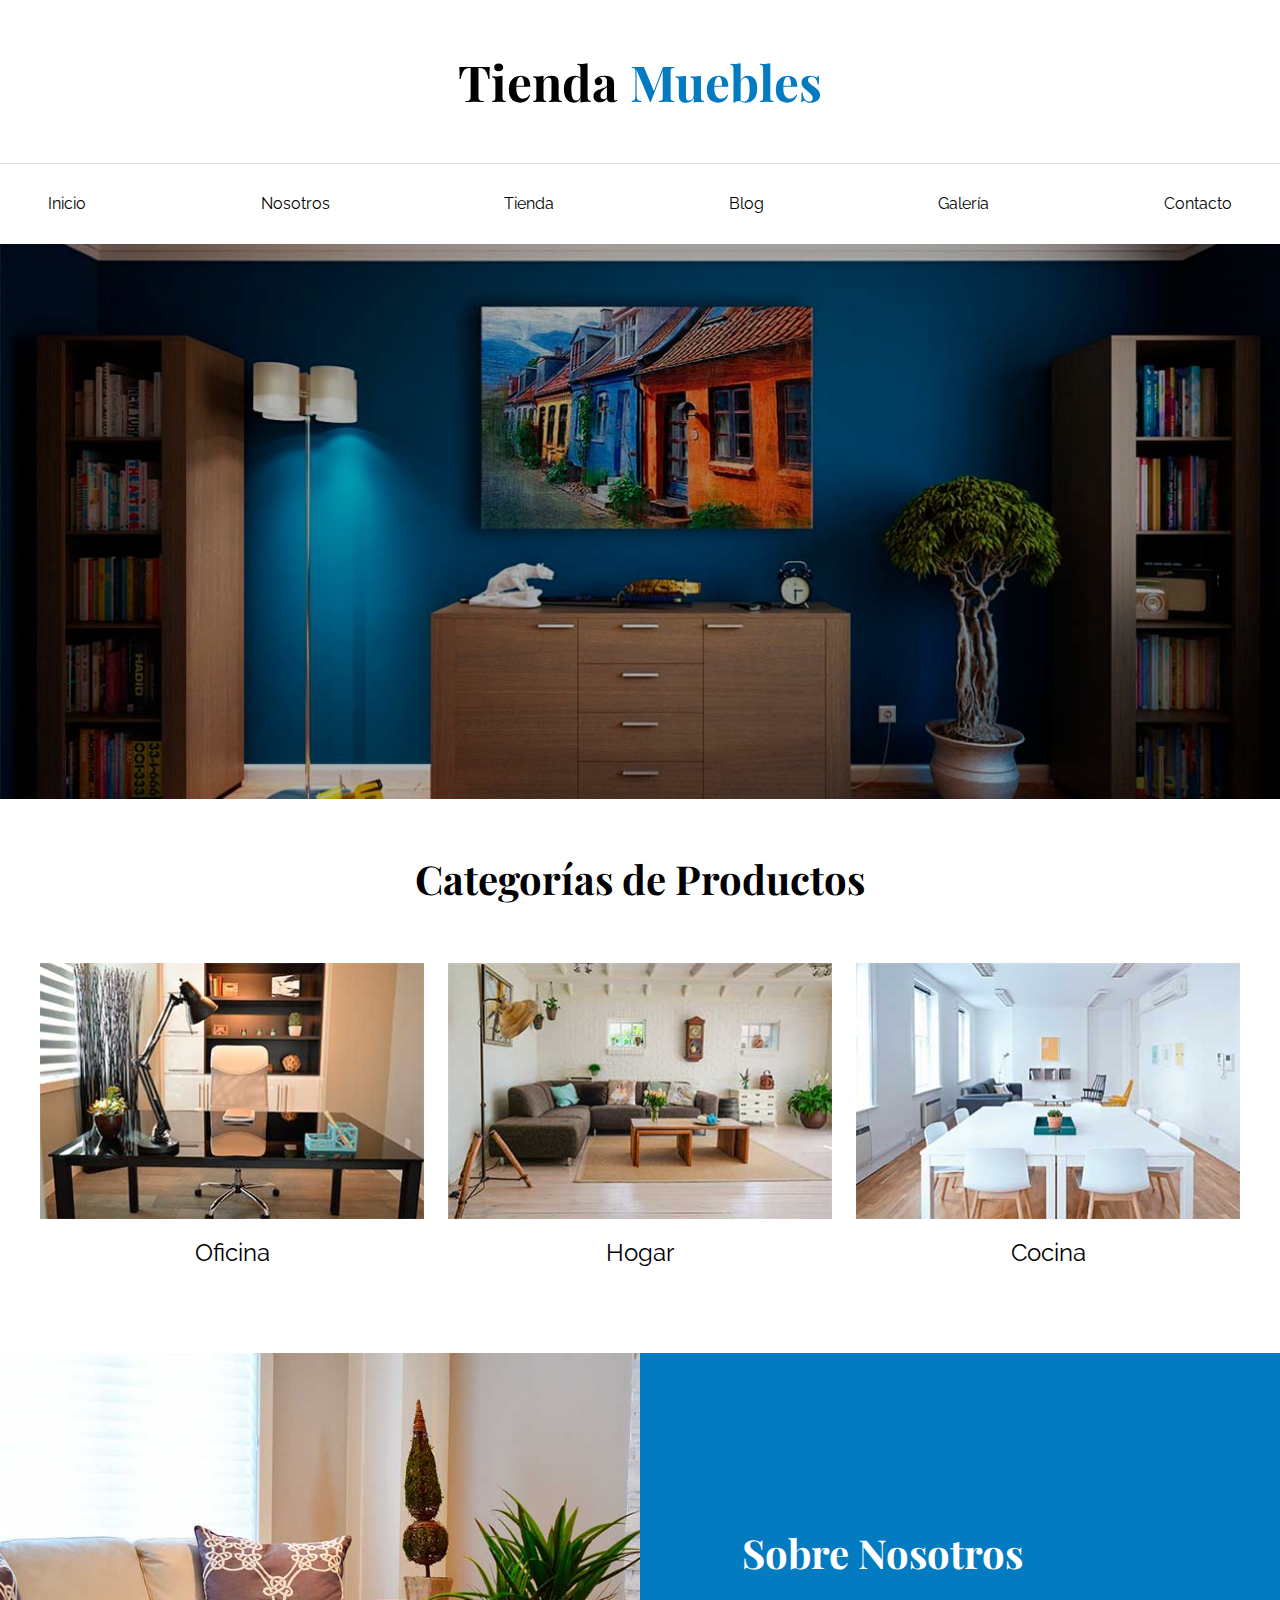
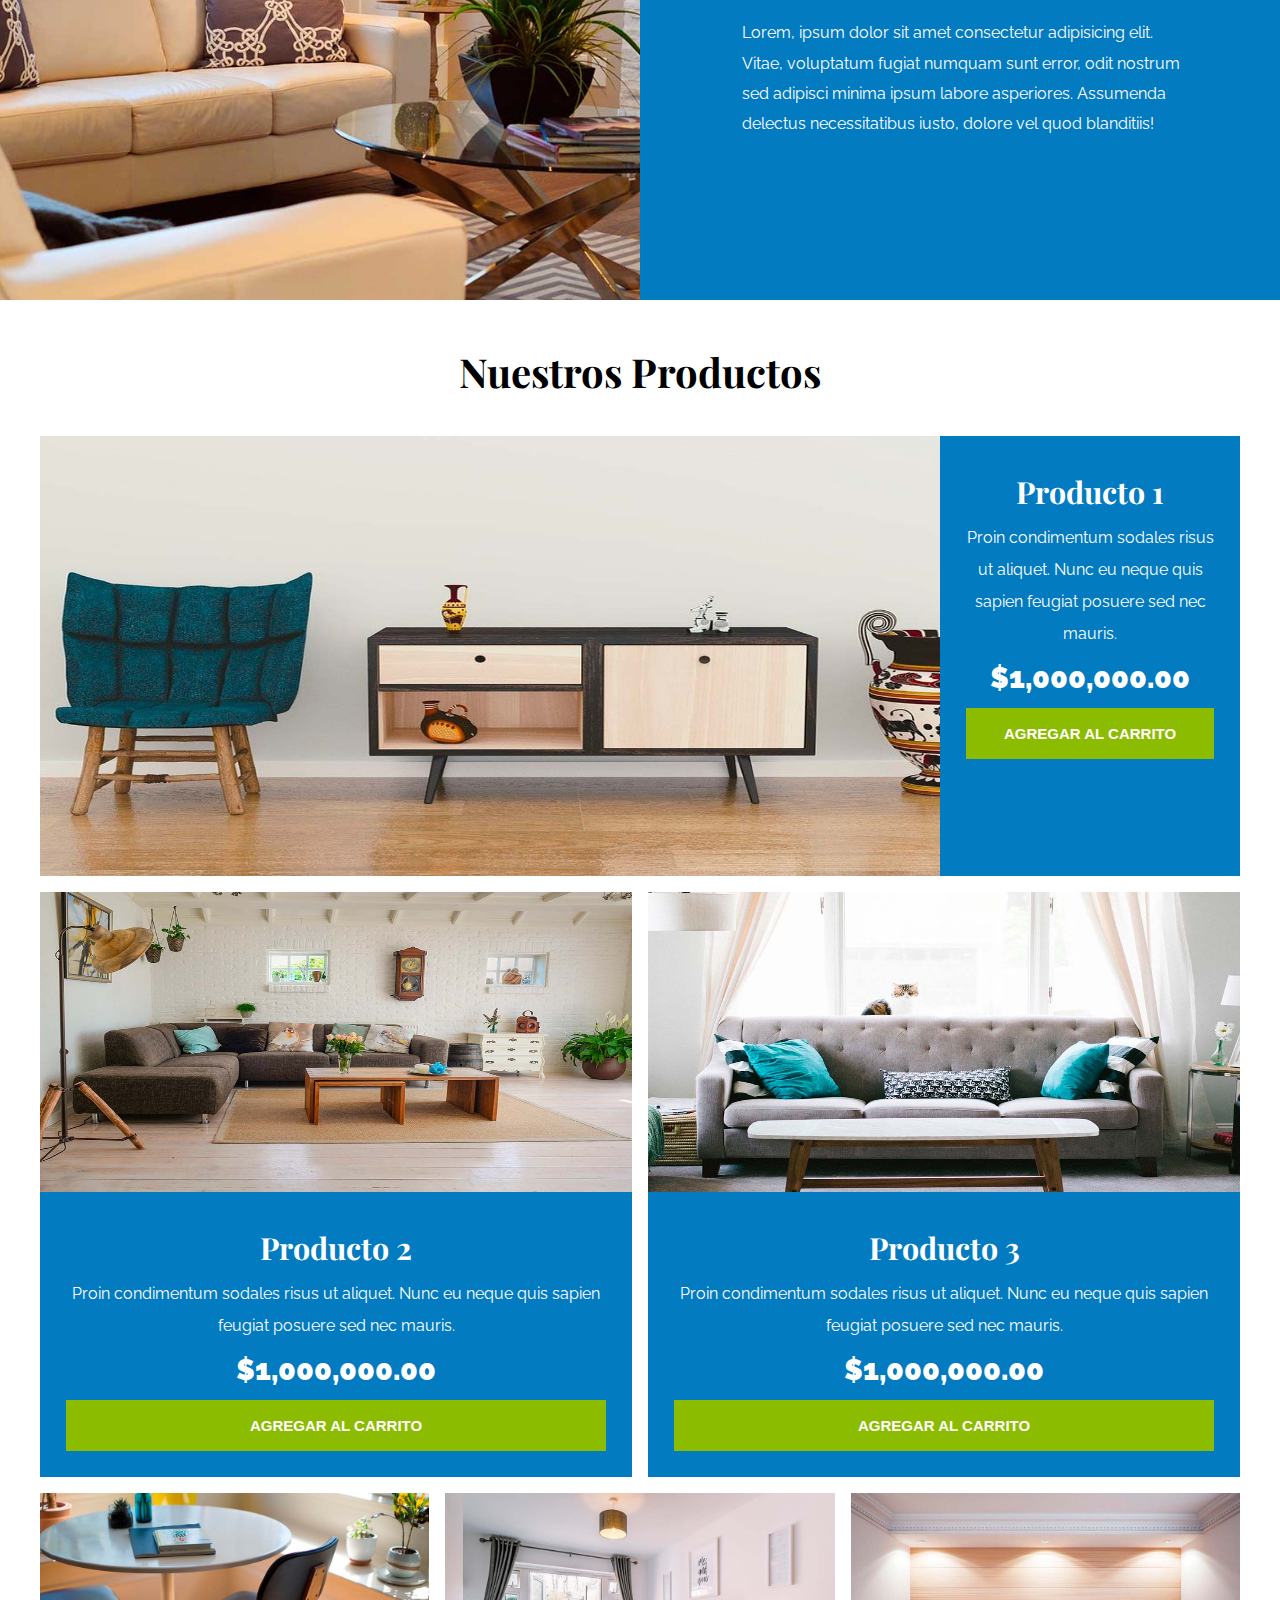
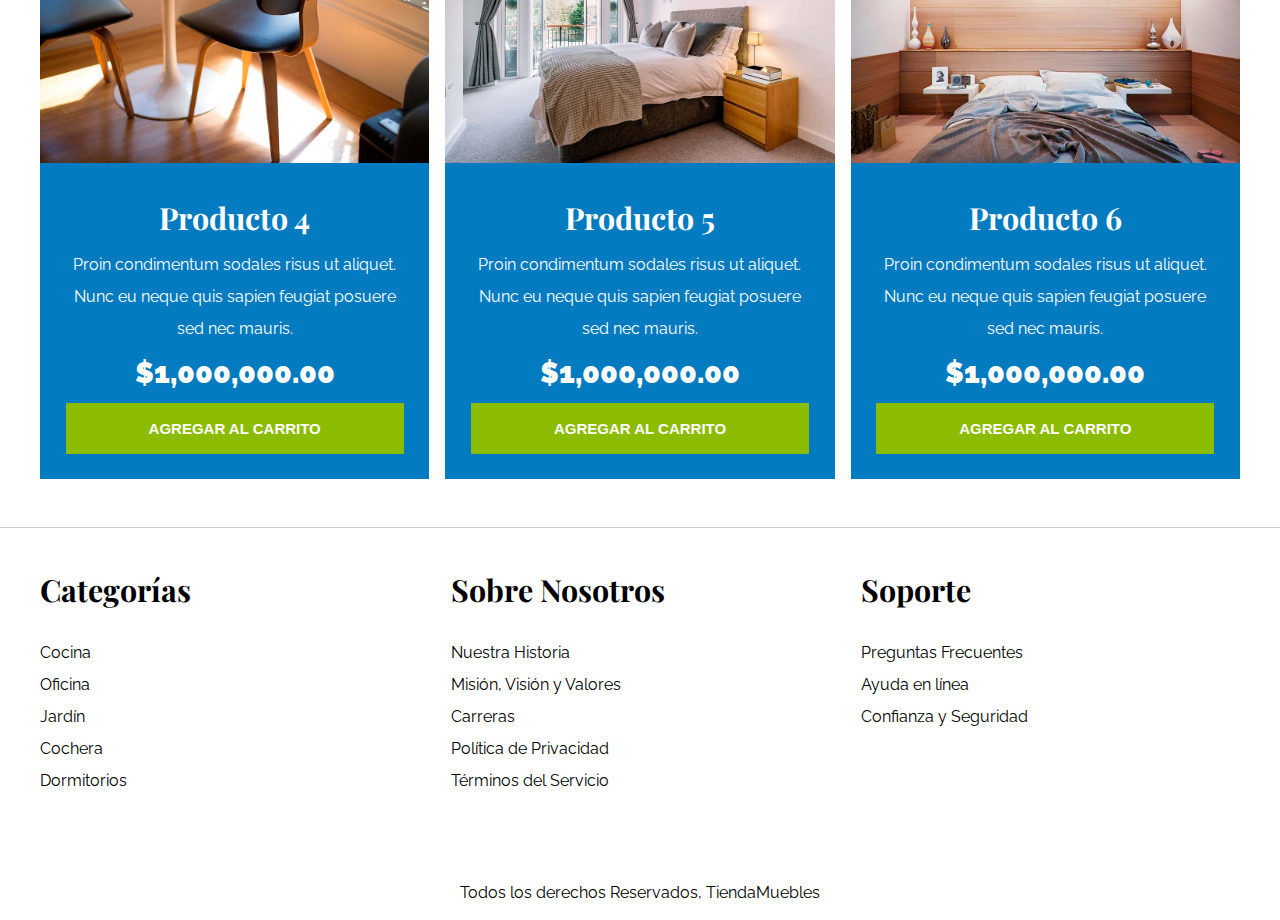
<file: index.html>
<!DOCTYPE html>
<html lang="en">
<head>
    <meta charset="UTF-8">
    <meta name="viewport" content="width=device-width, initial-scale=1.0">
    <link rel="stylesheet" href="style.css">
    <title>Tienda Muebles</title>
</head>
<body>
    <header>
        <h1 class="Titulo-principal">Tienda <span> Muebles </span></h1>
    </header>
    
    <div class="nav-contenedor">
        <nav class="nav-principal contenedor">
            <a href="index.html">Inicio</a>
            <a href="2nosotros.html">Nosotros</a>
            <a href='3tienda.html'>Tienda</a>
            <a href='4blog.html'>Blog</a>
            <a href='5galeria.html'>Galería</a>
            <a href='6contacto.html'>Contacto</a>
        </nav>
    </div>
    <div class="hero">
            <img src="img/principal.jpg" alt="foto principal" class="hero-image">
        </div>

    <section class="contenedor categorias">
        <h2 class="text-center">Categorías de Productos</h2>

        <div class="listado-categorias">
            <div class="categoria">
                <img src="img/categoria1.jpg" alt="Imagen Categoría" />
                <a href="#">Oficina</a>
            </div>

            <div class="categoria">
                <img src="img/categoria2.jpg" alt="Imagen Categoría" />
                <a href="#">Hogar</a>
            </div>

            <div class="categoria">
                <img src="img/categoria3.jpg" alt="Imagen Categoría" />
                <a href="#">Cocina</a>
            </div>
        </div>
    </section>


    <section class="sobre-nosotros">
        <div class="sobre-nosotros-contenido">
            <img class="image-nosotros" src="img/nosotros.jpg" alt="nosotros">
            <div class="nosotros-texto">
                <h3>Sobre Nosotros</h3>
                <p>Lorem, ipsum dolor sit amet consectetur adipisicing elit. Vitae, voluptatum fugiat numquam sunt error, odit nostrum sed adipisci minima ipsum labore asperiores. Assumenda delectus necessitatibus iusto, dolore vel quod blanditiis!</p>
            </div>
        </div>
    </section>


    <main class="contenido-principal contenedor ">
        <h2 class="text-center">Nuestros Productos</h2>
        
        <div class="listado-productos">
            <div class="producto">
                <img src="img/producto1.jpg" alt="Imagen Producto" >

                <div class="producto-texto">
                    <h4>Producto 1</h4>
                    <p>Proin condimentum sodales risus ut aliquet. Nunc eu neque quis sapien feugiat posuere sed nec mauris.</p>
                    <p class="precio">$1,000,000.00</p>
                    <button class="btn" href="#">AGREGAR AL CARRITO</button>
                </div> <!-- Info Producto -->
            </div> <!-- Producto -->

            <div class="producto">
                <img src="img/producto2.jpg" alt="Imagen Producto" >

                <div class="producto-texto">
                    <h4>Producto 2</h4>
                    <p>Proin condimentum sodales risus ut aliquet. Nunc eu neque quis sapien feugiat posuere sed nec mauris.</p>
                    <p class="precio">$1,000,000.00</p>
                    <button class="btn2" href="#">AGREGAR AL CARRITO</button>
                </div> <!-- Info Producto -->
            </div> <!-- Producto -->

            <div class="producto">
                <img src="img/producto3.jpg" alt="Imagen Producto" >

                <div class="producto-texto">
                    <h4>Producto 3</h4>
                    <p>Proin condimentum sodales risus ut aliquet. Nunc eu neque quis sapien feugiat posuere sed nec mauris.</p>
                    <p class="precio">$1,000,000.00</p>
                    <button class="btn2" href="#">AGREGAR AL CARRITO</button>
                </div> <!-- Info Producto -->
            </div> <!-- Producto -->

            <div class="producto">
                <img src="img/producto4.jpg" alt="Imagen Producto" >

                <div class="producto-texto">
                    <h4>Producto 4</h4>
                    <p>Proin condimentum sodales risus ut aliquet. Nunc eu neque quis sapien feugiat posuere sed nec mauris.</p>
                    <p class="precio">$1,000,000.00</p>
                    <button class="btn3" href="#">AGREGAR AL CARRITO</button>
                </div> <!-- Info Producto -->
            </div> <!-- Producto -->

            <div class="producto">
                <img src="img/producto5.jpg" alt="Imagen Producto" >

                <div class="producto-texto">
                    <h4>Producto 5</h4>
                    <p>Proin condimentum sodales risus ut aliquet. Nunc eu neque quis sapien feugiat posuere sed nec mauris.</p>
                    <p class="precio">$1,000,000.00</p>
                    <button class="btn3" href="#">AGREGAR AL CARRITO</button>
                </div> <!-- Info Producto -->
            </div> <!-- Producto -->

            <div class="producto">
                <img src="img/producto6.jpg" alt="Imagen Producto" >

                <div class="producto-texto">
                    <h4>Producto 6</h4>
                    <p>Proin condimentum sodales risus ut aliquet. Nunc eu neque quis sapien feugiat posuere sed nec mauris.</p>
                    <p class="precio">$1,000,000.00</p>
                    <button class="btn3" href="#">AGREGAR AL CARRITO</button>
                </div> <!-- Info Producto -->
            </div> <!-- Producto -->

        </div> <!-- Fin de Listado de Productos -->
    </main>




    <footer class="footer one">
        <div class="grid-footer contenedor">
            <div>
                <h4>Categorías</h4>

                <nav class="footer-menu">
                    <a href="#">Cocina</a>
                    <a href="#">Oficina</a>
                    <a href="#">Jardín</a>
                    <a href="#">Cochera</a>
                    <a href="#">Dormitorios</a>
                </nav>
            </div>

            <div>
                <h4>Sobre Nosotros</h4>
                <nav class="footer-menu">
                    <a href="#">Nuestra Historia</a>
                    <a href="#">Misión, Visión y Valores</a>
                    <a href="#">Carreras</a>
                    <a href="#">Política de Privacidad</a>
                    <a href="#">Términos del Servicio</a>
                </nav>
            </div>

            <div>
                <h4>Soporte</h4>
                <nav class="footer-menu">
                    <a href="#">Preguntas Frecuentes</a>
                    <a href="#">Ayuda en línea</a>
                    <a href="#">Confianza y Seguridad</a>
                </nav>
            </div>

        </div>
        <div>
           <p class="copyright">Todos los derechos Reservados, TiendaMuebles</p> 
        </div>
    </footer>

</body>
</html>
</file>
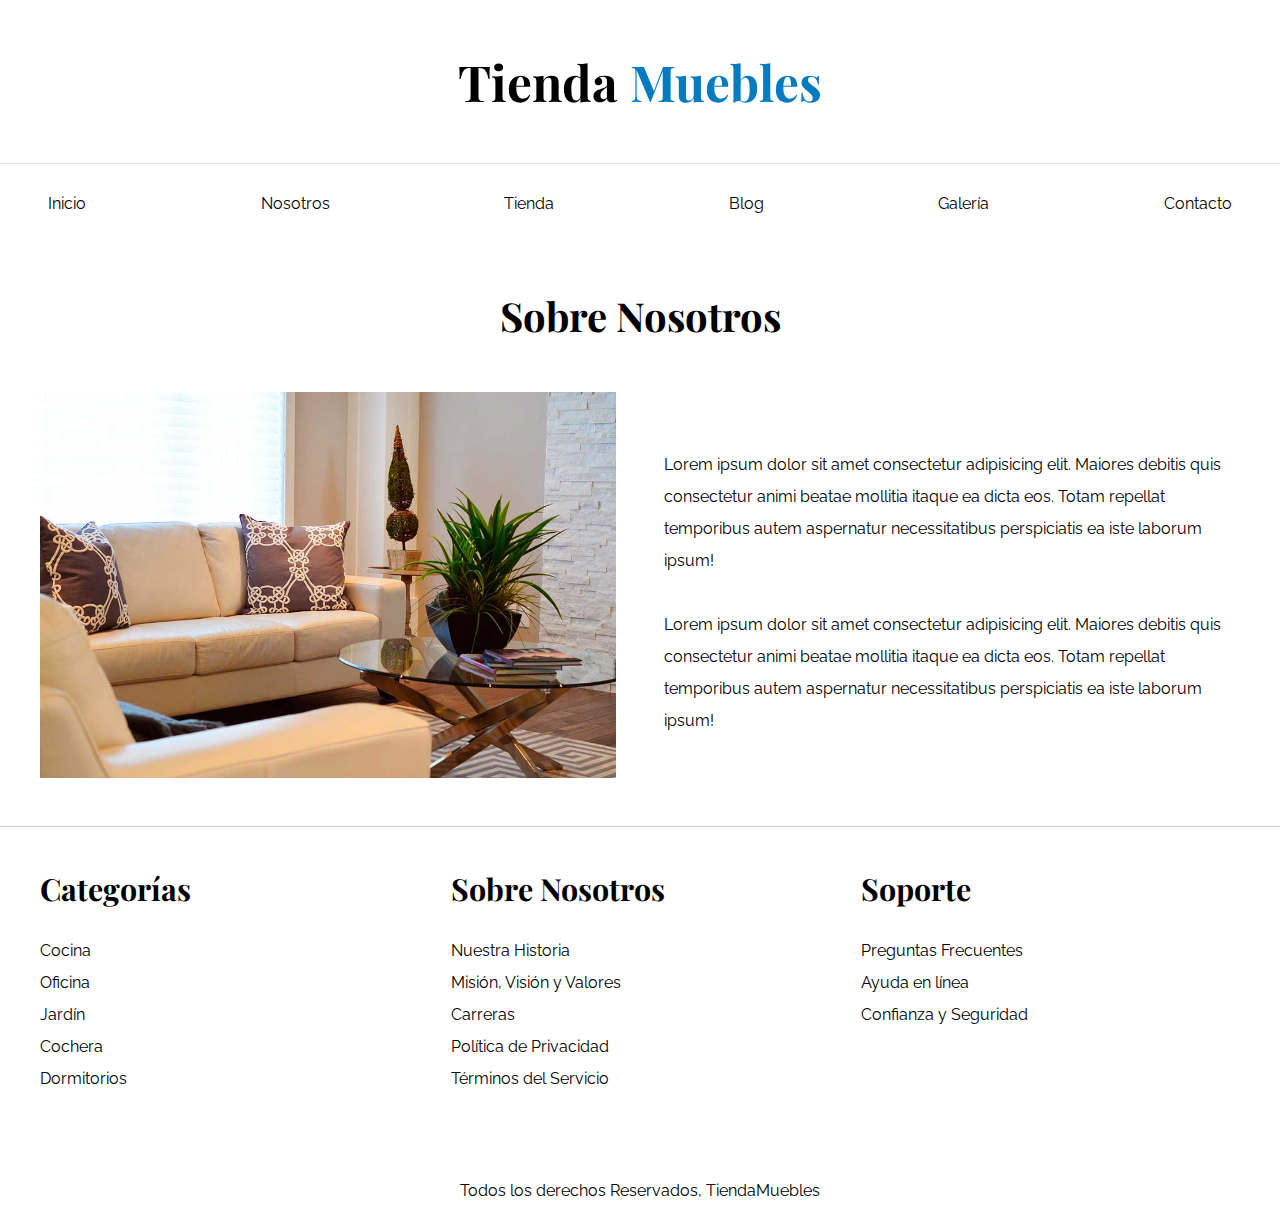
<file: 2nosotros.html>
<!DOCTYPE html>
<html lang="en">
<head>
    <meta charset="UTF-8">
    <meta name="viewport" content="width=device-width, initial-scale=1.0">
    <link rel="stylesheet" href="style.css">
    <title>Nosotros</title>
</head>
<body>
    <header>
        <h1 class="Titulo-principal">Tienda <span> Muebles </span></h1>
    </header>
    
    <div class="nav-contenedor">
        <nav class="nav-principal contenedor">
            <a href="index.html">Inicio</a>
            <a href="2nosotros.html">Nosotros</a>
            <a href='3tienda.html'>Tienda</a>
            <a href='4blog.html'>Blog</a>
            <a href='5galeria.html'>Galería</a>
            <a href='6contacto.html'>Contacto</a>
        </nav>
    </div>

    
    <main class="contenido-principal contenedor ">
        <h2 class="text-center">Sobre Nosotros</h2>
        
        <div class="contenido-nosotros2">
            <div class="imagen2">
                <img src="img/nosotros.jpg" alt="Imagen nosotros" >
            </div>
            <div class="informacion-nosotros2">
                <p>Lorem ipsum dolor sit amet consectetur adipisicing elit. Maiores debitis quis consectetur animi beatae mollitia itaque ea dicta eos. Totam repellat temporibus autem aspernatur necessitatibus perspiciatis ea iste laborum ipsum!</p>
                <br />
                <p>Lorem ipsum dolor sit amet consectetur adipisicing elit. Maiores debitis quis consectetur animi beatae mollitia itaque ea dicta eos. Totam repellat temporibus autem aspernatur necessitatibus perspiciatis ea iste laborum ipsum!</p>
            </div>
        </div>
    </main>




    <footer class="footer one">
        <div class="grid-footer contenedor">
            <div>
                <h4>Categorías</h4>

                <nav class="footer-menu">
                    <a href="#">Cocina</a>
                    <a href="#">Oficina</a>
                    <a href="#">Jardín</a>
                    <a href="#">Cochera</a>
                    <a href="#">Dormitorios</a>
                </nav>
            </div>

            <div>
                <h4>Sobre Nosotros</h4>
                <nav class="footer-menu">
                    <a href="#">Nuestra Historia</a>
                    <a href="#">Misión, Visión y Valores</a>
                    <a href="#">Carreras</a>
                    <a href="#">Política de Privacidad</a>
                    <a href="#">Términos del Servicio</a>
                </nav>
            </div>

            <div>
                <h4>Soporte</h4>
                <nav class="footer-menu">
                    <a href="#">Preguntas Frecuentes</a>
                    <a href="#">Ayuda en línea</a>
                    <a href="#">Confianza y Seguridad</a>
                </nav>
            </div>

        </div>
        <div>
           <p class="copyright">Todos los derechos Reservados, TiendaMuebles</p> 
        </div>
    </footer>

</body>
</html>
</file>
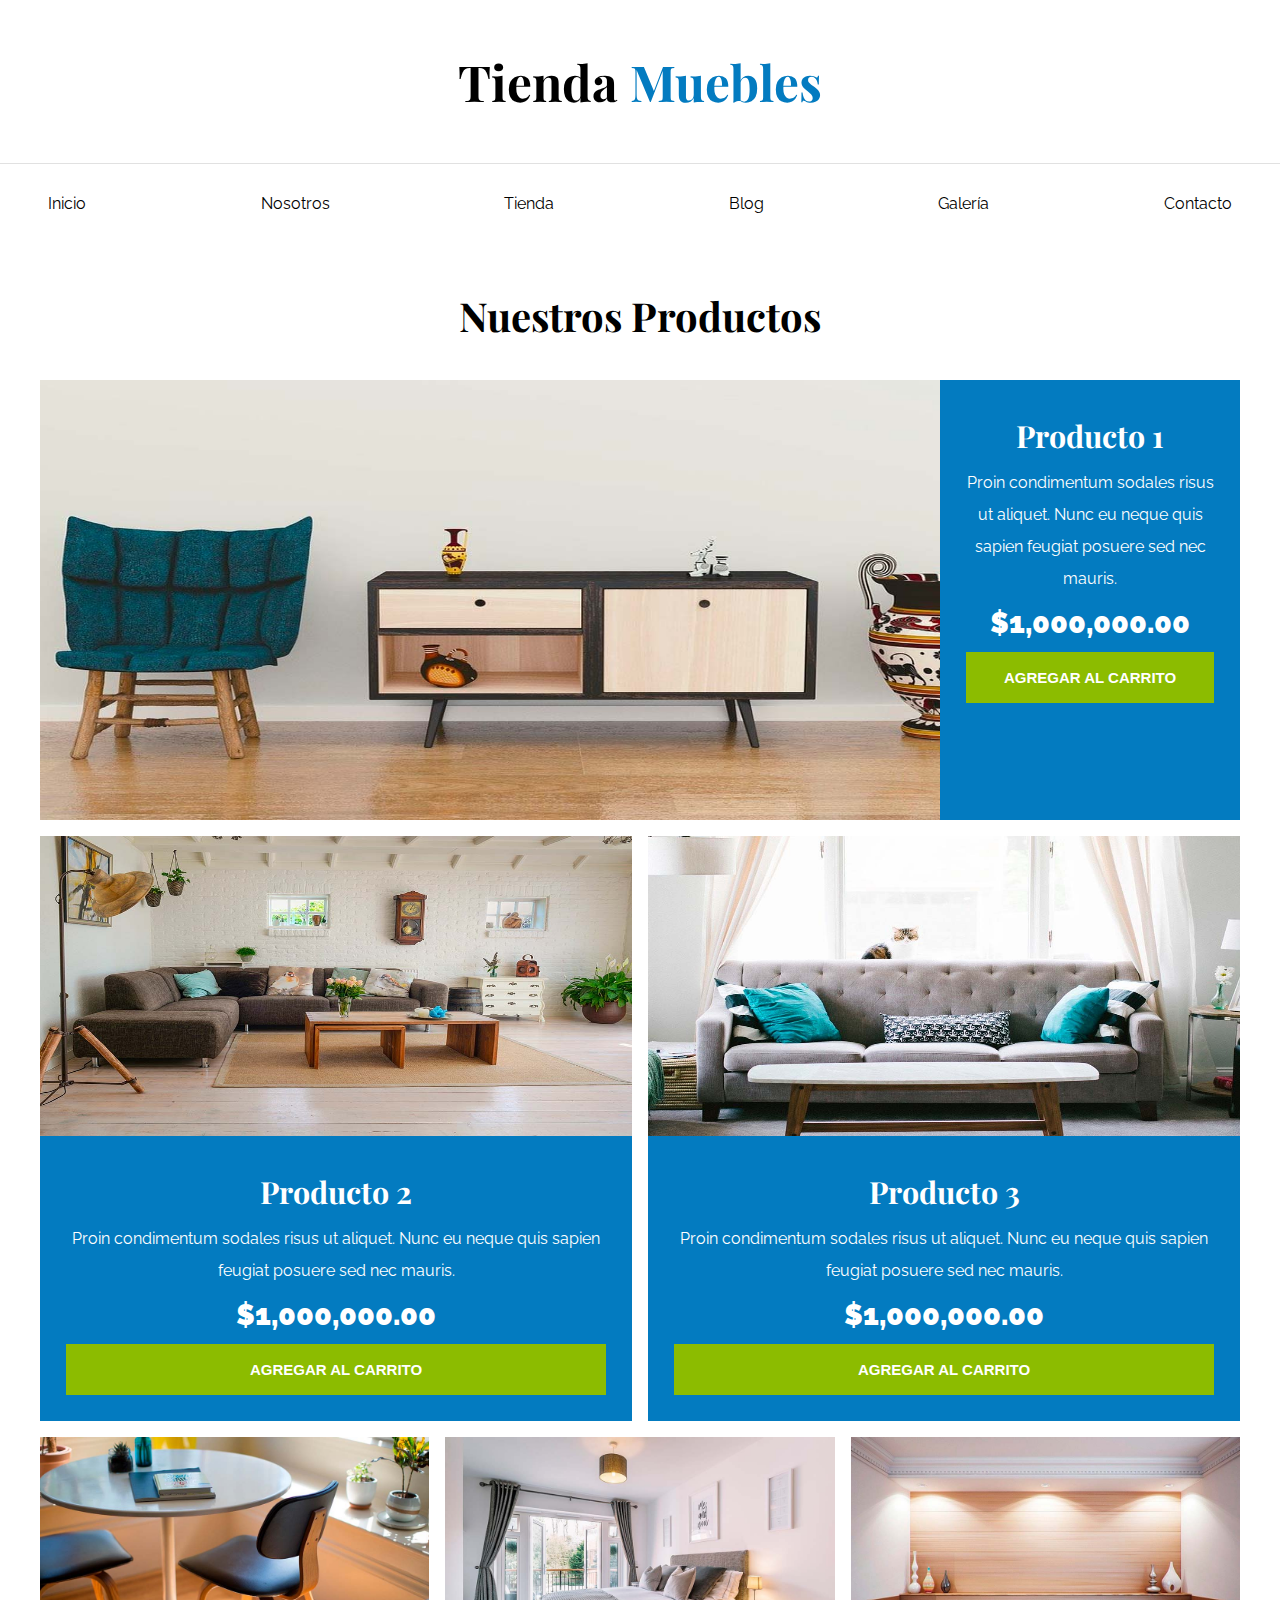
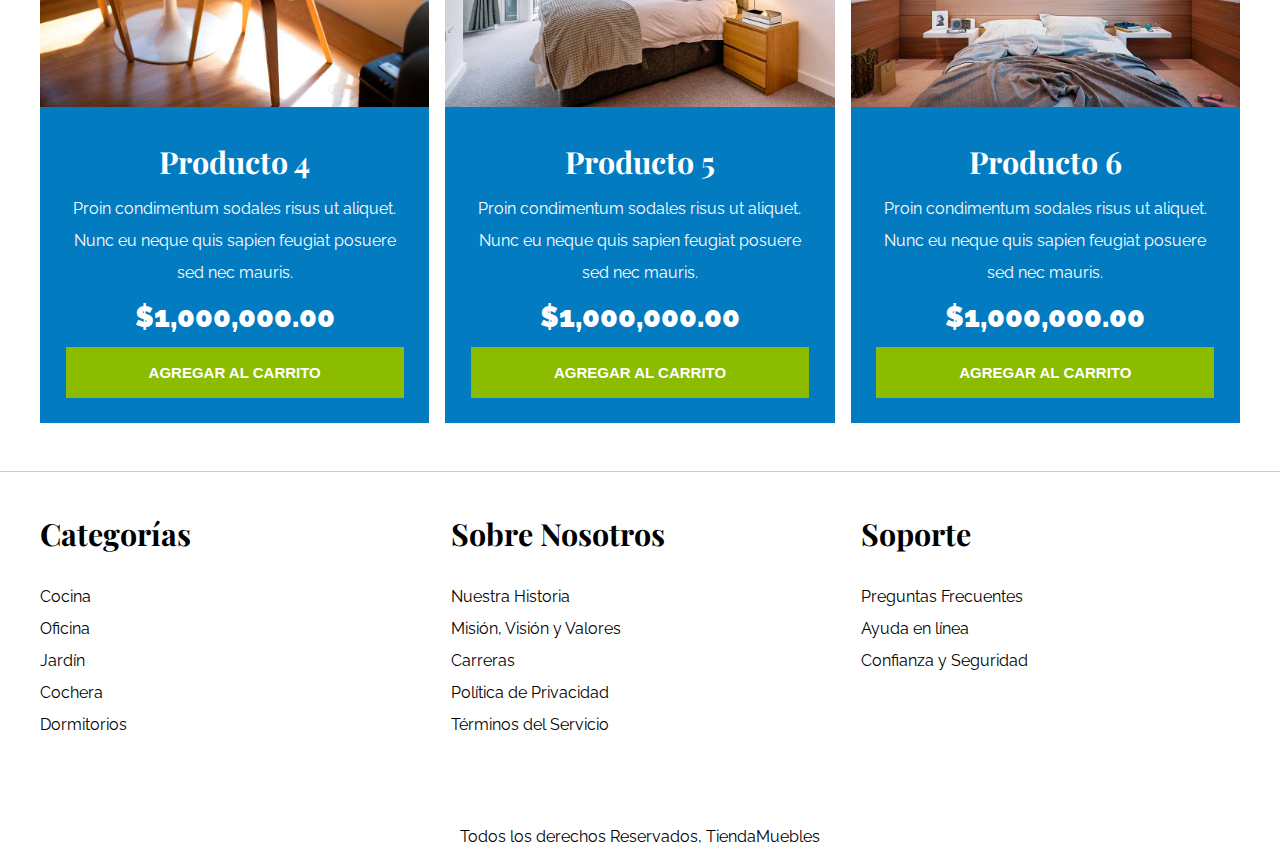
<file: 3tienda.html>
<!DOCTYPE html>
<html lang="en">
<head>
    <meta charset="UTF-8">
    <meta name="viewport" content="width=device-width, initial-scale=1.0">
    <link rel="stylesheet" href="style.css">
    <title>Tienda</title>
</head>
<body>
    <header>
        <h1 class="Titulo-principal">Tienda <span> Muebles </span></h1>
    </header>
    
    <div class="nav-contenedor">
        <nav class="nav-principal contenedor">
            <a href="index.html">Inicio</a>
            <a href="2nosotros.html">Nosotros</a>
            <a href='3tienda.html'>Tienda</a>
            <a href='4blog.html'>Blog</a>
            <a href='5galeria.html'>Galería</a>
            <a href='6contacto.html'>Contacto</a>
        </nav>
    </div>

    
    <main class="contenido-principal contenedor ">
        <h2 class="text-center">Nuestros Productos</h2>
        
        <div class="listado-productos">
            <div class="producto">
                <img src="img/producto1.jpg" alt="Imagen Producto" >

                <div class="producto-texto">
                    <h4>Producto 1</h4>
                    <p>Proin condimentum sodales risus ut aliquet. Nunc eu neque quis sapien feugiat posuere sed nec mauris.</p>
                    <p class="precio">$1,000,000.00</p>

                    <button class="btn" href="#">AGREGAR AL CARRITO</button>
                </div> <!-- Info Producto -->
            </div> <!-- Producto -->

            <div class="producto">
                <img src="img/producto2.jpg" alt="Imagen Producto" >

                <div class="producto-texto">
                    <h4>Producto 2</h4>
                    <p>Proin condimentum sodales risus ut aliquet. Nunc eu neque quis sapien feugiat posuere sed nec mauris.</p>
                    <p class="precio">$1,000,000.00</p>

                    <button class="btn2" href="#">AGREGAR AL CARRITO</button>
                </div> <!-- Info Producto -->
            </div> <!-- Producto -->

            <div class="producto">
                <img src="img/producto3.jpg" alt="Imagen Producto" >

                <div class="producto-texto">
                    <h4>Producto 3</h4>
                    <p>Proin condimentum sodales risus ut aliquet. Nunc eu neque quis sapien feugiat posuere sed nec mauris.</p>
                    <p class="precio">$1,000,000.00</p>

                    <button class="btn2" href="#">AGREGAR AL CARRITO</button>
                </div> <!-- Info Producto -->
            </div> <!-- Producto -->

            <div class="producto">
                <img src="img/producto4.jpg" alt="Imagen Producto" >

                <div class="producto-texto">
                    <h4>Producto 4</h4>
                    <p>Proin condimentum sodales risus ut aliquet. Nunc eu neque quis sapien feugiat posuere sed nec mauris.</p>
                    <p class="precio">$1,000,000.00</p>

                    <button class="btn3" href="#">AGREGAR AL CARRITO</button>
                </div> <!-- Info Producto -->
            </div> <!-- Producto -->

            <div class="producto">
                <img src="img/producto5.jpg" alt="Imagen Producto" >

                <div class="producto-texto">
                    <h4>Producto 5</h4>
                    <p>Proin condimentum sodales risus ut aliquet. Nunc eu neque quis sapien feugiat posuere sed nec mauris.</p>
                    <p class="precio">$1,000,000.00</p>

                    <button class="btn3" href="#">AGREGAR AL CARRITO</button>
                </div> <!-- Info Producto -->
            </div> <!-- Producto -->

            <div class="producto">
                <img src="img/producto6.jpg" alt="Imagen Producto" >

                <div class="producto-texto">
                    <h4>Producto 6</h4>
                    <p>Proin condimentum sodales risus ut aliquet. Nunc eu neque quis sapien feugiat posuere sed nec mauris.</p>
                    <p class="precio">$1,000,000.00</p>

                    <button class="btn3" href="#">AGREGAR AL CARRITO</button>
                </div> <!-- Info Producto -->
            </div> <!-- Producto -->

        </div> <!-- Fin de Listado de Productos -->
    </main>




    <footer class="footer one">
        <div class="grid-footer contenedor">
            <div>
                <h4>Categorías</h4>

                <nav class="footer-menu">
                    <a href="#">Cocina</a>
                    <a href="#">Oficina</a>
                    <a href="#">Jardín</a>
                    <a href="#">Cochera</a>
                    <a href="#">Dormitorios</a>
                </nav>
            </div>

            <div>
                <h4>Sobre Nosotros</h4>
                <nav class="footer-menu">
                    <a href="#">Nuestra Historia</a>
                    <a href="#">Misión, Visión y Valores</a>
                    <a href="#">Carreras</a>
                    <a href="#">Política de Privacidad</a>
                    <a href="#">Términos del Servicio</a>
                </nav>
            </div>

            <div>
                <h4>Soporte</h4>
                <nav class="footer-menu">
                    <a href="#">Preguntas Frecuentes</a>
                    <a href="#">Ayuda en línea</a>
                    <a href="#">Confianza y Seguridad</a>
                </nav>
            </div>

        </div>
        <div>
           <p class="copyright">Todos los derechos Reservados, TiendaMuebles</p> 
        </div>
    </footer>

</body>
</html>
</file>
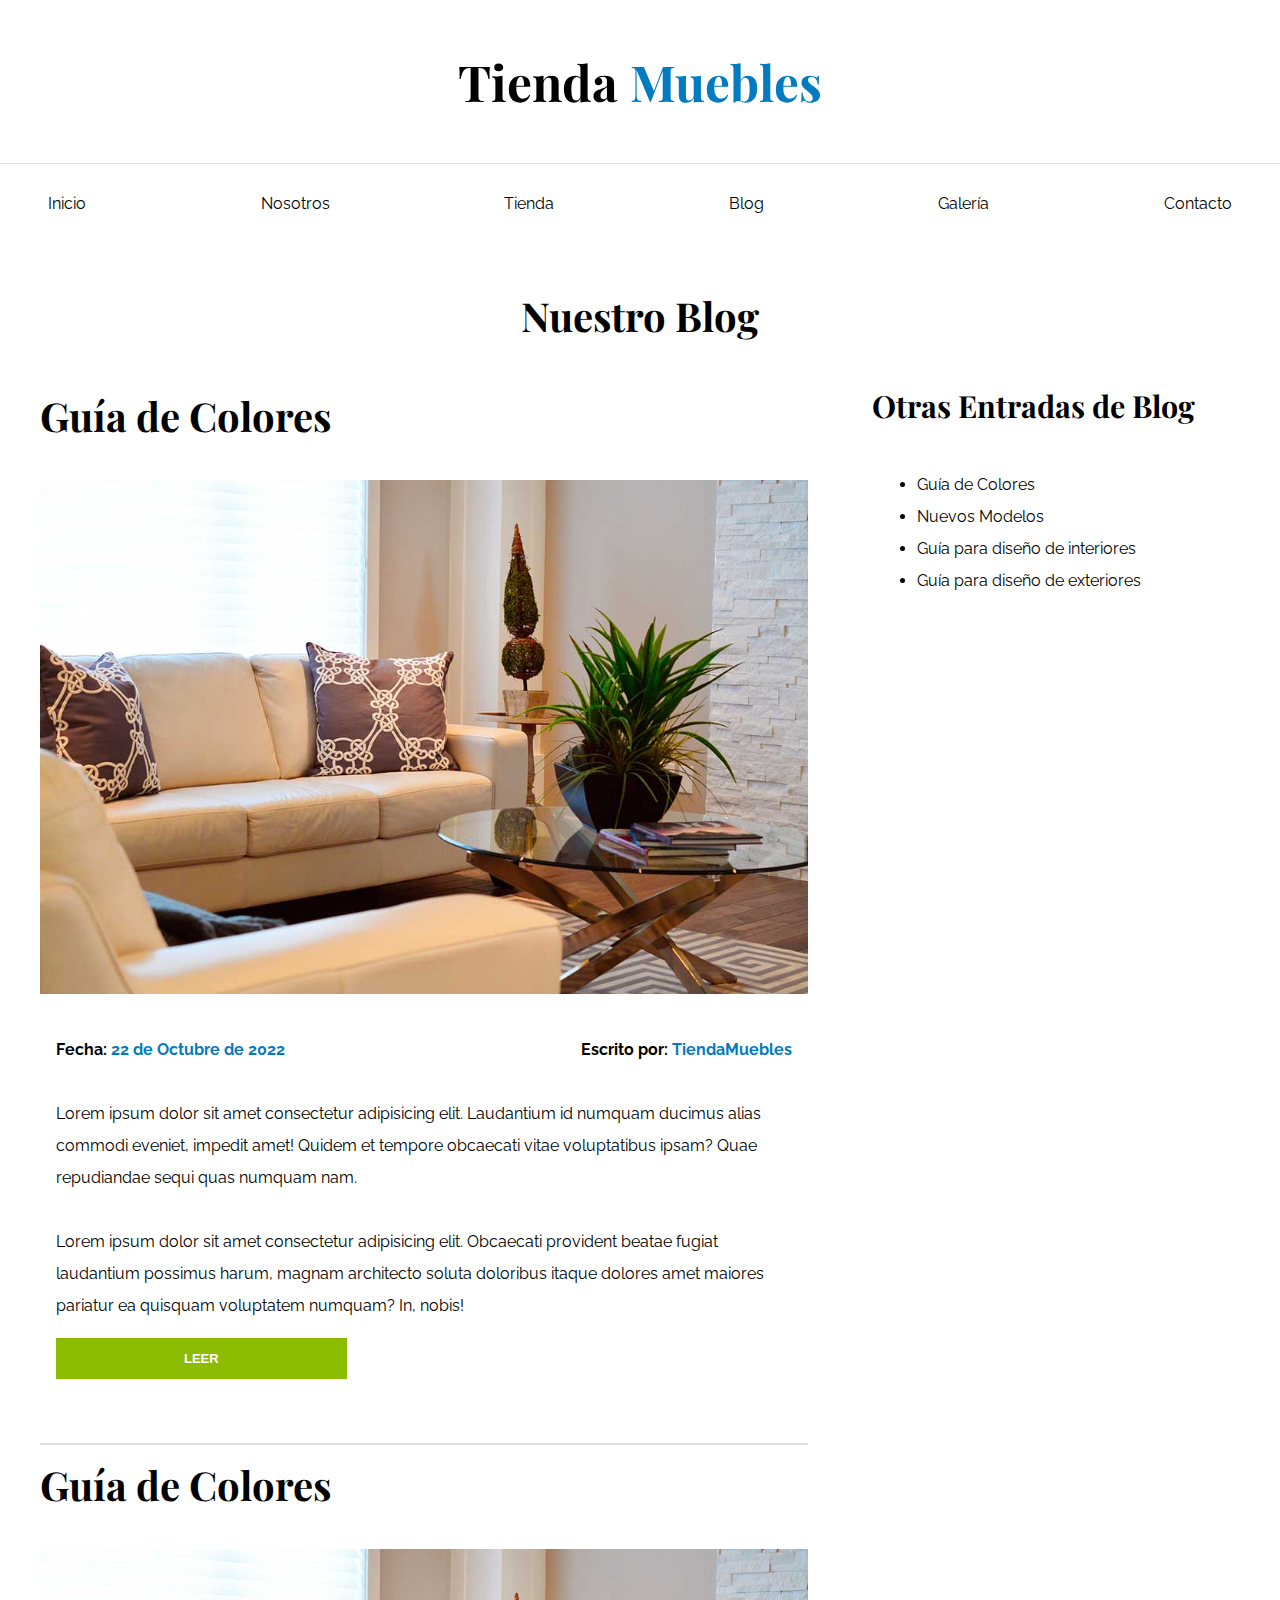
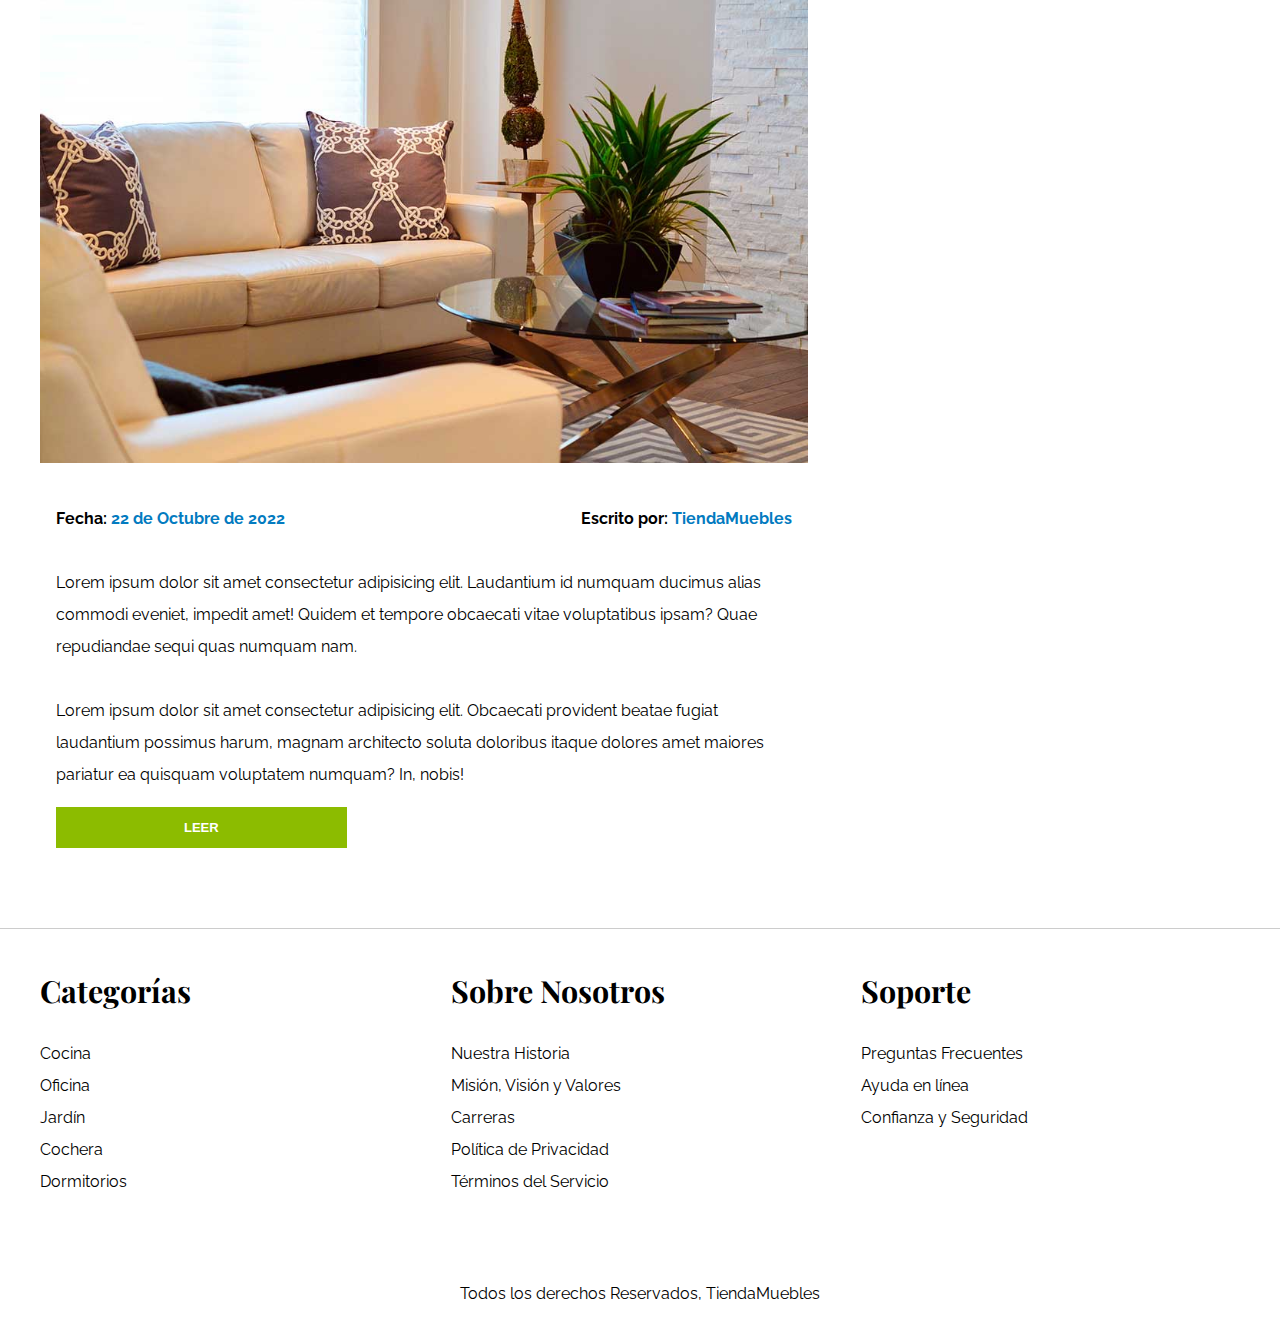
<file: 4blog.html>
<!DOCTYPE html>
<html lang="en">
<head>
    <meta charset="UTF-8">
    <meta name="viewport" content="width=device-width, initial-scale=1.0">
    <link rel="stylesheet" href="style.css">
    <title>Blog</title>
</head>
  <body>
    <header>
        <h1 class="Titulo-principal">Tienda <span> Muebles </span></h1>
    </header>
    
    <div class="nav-contenedor">
        <nav class="nav-principal contenedor">
            <a href="index.html">Inicio</a>
            <a href="2nosotros.html">Nosotros</a>
            <a href='3tienda.html'>Tienda</a>
            <a href='4blog.html'>Blog</a>
            <a href='5galeria.html'>Galería</a>
            <a href='6contacto.html'>Contacto</a>
        </nav>
    </div>

    <main class="contenido-principal contenedor">
      <h2 class="text-center">Nuestro Blog</h2>

      <section class="contenedor-blog">
        <div class="blog">
          <article class="entrada">
            <h2>Guía de Colores</h2>

            <div class="imagen">
              <img src="img/nosotros.jpg" alt="imagen blog" />
            </div>

            <div class="contenido-blog">
              <div class="entrada-meta">
                <p>
                  Fecha:
                  <span>22 de Octubre de 2022</span>
                </p>
                <p>
                  Escrito por:
                  <span>TiendaMuebles</span>
                </p>
              </div>

              <div class="entrada-blog">
                <p>
                  Lorem ipsum dolor sit amet consectetur adipisicing elit.
                  Laudantium id numquam ducimus alias commodi eveniet, impedit
                  amet! Quidem et tempore obcaecati vitae voluptatibus ipsam?
                  Quae repudiandae sequi quas numquam nam.
                </p>
                <br />
                <p>
                  Lorem ipsum dolor sit amet consectetur adipisicing elit.
                  Obcaecati provident beatae fugiat laudantium possimus harum,
                  magnam architecto soluta doloribus itaque dolores amet maiores
                  pariatur ea quisquam voluptatem numquam? In, nobis!
                </p>
              </div>
              <button class='btn4' href=>LEER</button>
            </div>
          </article>
          <hr>
          <article class="entrada">
            <h2>Guía de Colores</h2>
            <div class="imagen">
              <img src="img/nosotros.jpg" alt="imagen blog" />
            </div>
            <div class="contenido-blog">
              <div class="entrada-meta">
                <p>
                  Fecha:
                  <span>22 de Octubre de 2022</span>
                </p>
                <p>
                  Escrito por:
                  <span>TiendaMuebles</span>
                </p>
              </div>

              <div class="entrada-blog">
                <p>
                  Lorem ipsum dolor sit amet consectetur adipisicing elit.
                  Laudantium id numquam ducimus alias commodi eveniet, impedit
                  amet! Quidem et tempore obcaecati vitae voluptatibus ipsam?
                  Quae repudiandae sequi quas numquam nam.
                  <br />
                  <br />
                  Lorem ipsum dolor sit amet consectetur adipisicing elit.
                  Obcaecati provident beatae fugiat laudantium possimus harum,
                  magnam architecto soluta doloribus itaque dolores amet maiores pariatur ea quisquam voluptatem numquam? In, nobis!
                </p>
              </div>

              <button class='btn4' href=>LEER</button>
            </div>
          </article>
        </div>

        <aside>
          <h4>Otras Entradas de Blog</h4>
          <ul class="lista">
            <li>
              <a href='/entrada'>Guía de Colores</a>
            </li>
            <li>
              <a href='/entrada'>Nuevos Modelos</a>
            </li>
            <li>
              <a href='/entrada'>Guía para diseño de interiores</a>
            </li>
            <li>
              <a href='/entrada'>Guía para diseño de exteriores</a>
            </li>
          </ul>
        </aside>
      </section>
    </main>

    <footer class="footer one">
        <div class="grid-footer contenedor">
            <div>
                <h4>Categorías</h4>

                <nav class="footer-menu">
                    <a href="#">Cocina</a>
                    <a href="#">Oficina</a>
                    <a href="#">Jardín</a>
                    <a href="#">Cochera</a>
                    <a href="#">Dormitorios</a>
                </nav>
            </div>

            <div>
                <h4>Sobre Nosotros</h4>
                <nav class="footer-menu">
                    <a href="#">Nuestra Historia</a>
                    <a href="#">Misión, Visión y Valores</a>
                    <a href="#">Carreras</a>
                    <a href="#">Política de Privacidad</a>
                    <a href="#">Términos del Servicio</a>
                </nav>
            </div>

            <div>
                <h4>Soporte</h4>
                <nav class="footer-menu">
                    <a href="#">Preguntas Frecuentes</a>
                    <a href="#">Ayuda en línea</a>
                    <a href="#">Confianza y Seguridad</a>
                </nav>
            </div>

        </div>
        <div>
           <p class="copyright">Todos los derechos Reservados, TiendaMuebles</p> 
        </div>
    </footer>
  </body>
</html>
</file>
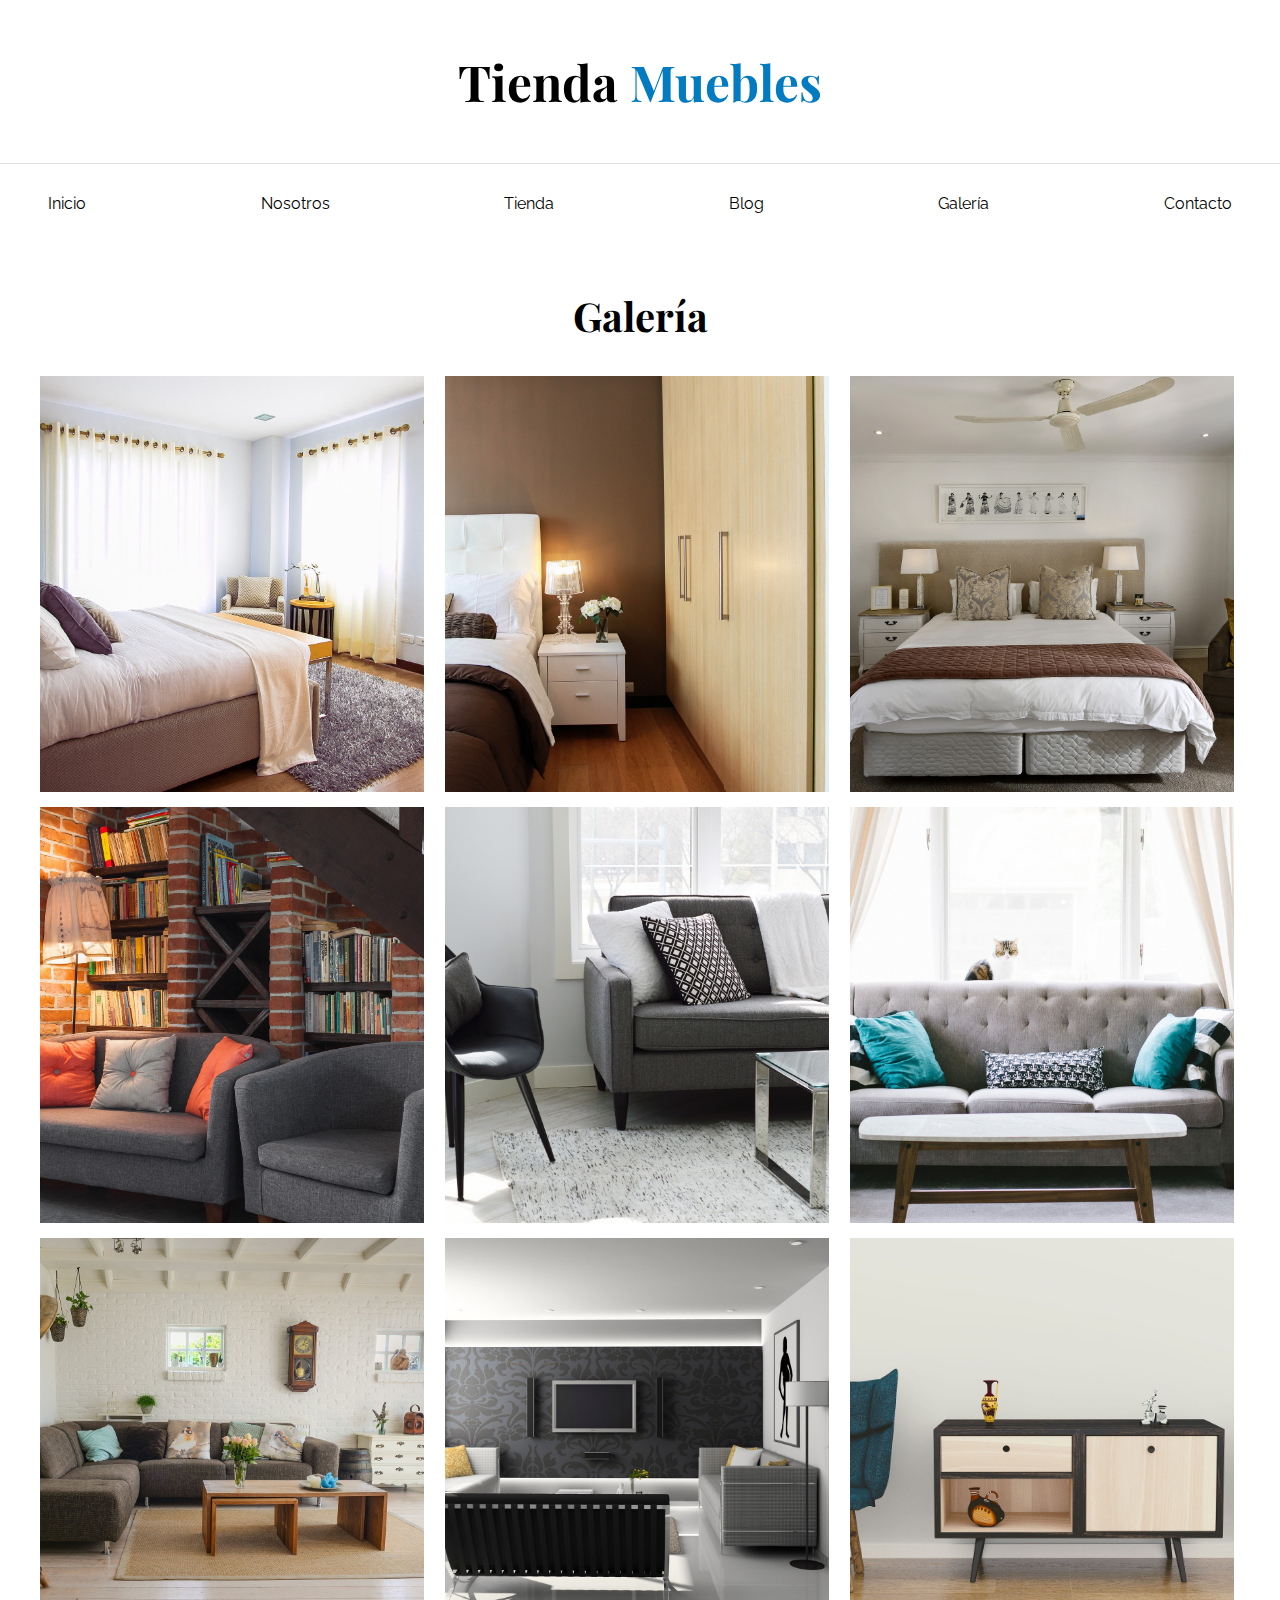
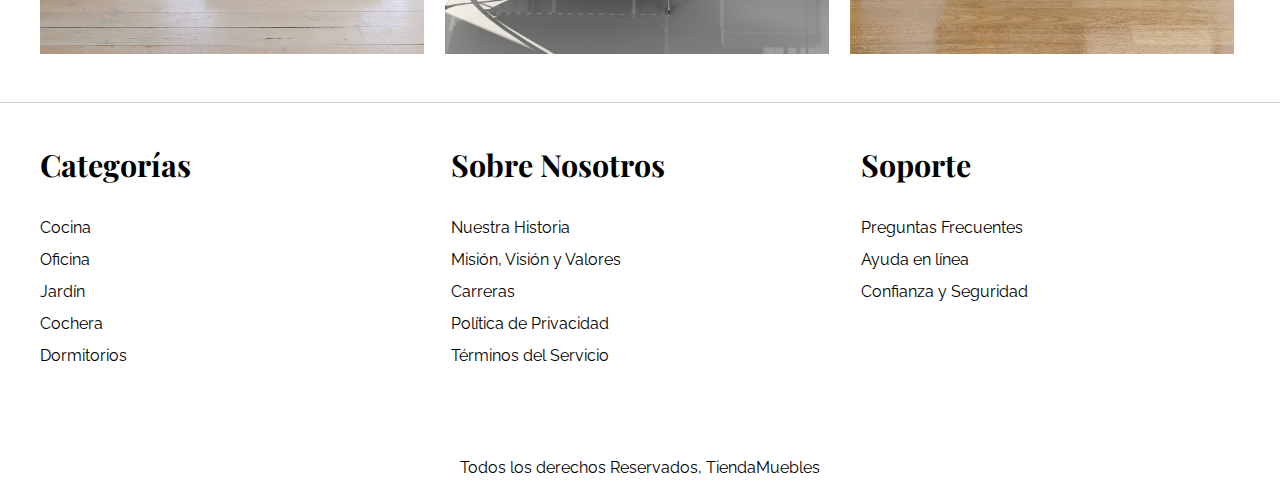
<file: 5galeria.html>
<!DOCTYPE html>
<html lang="en">
<head>
    <meta charset="UTF-8">
    <meta name="viewport" content="width=device-width, initial-scale=1.0">
    <link rel="stylesheet" href="style.css">
    <title>Galeria</title>
</head>
<body>
    <header>
        <h1 class="Titulo-principal">Tienda <span> Muebles </span></h1>
    </header>
    
    <div class="nav-contenedor">
        <nav class="nav-principal contenedor">
            <a href="index.html">Inicio</a>
            <a href="2nosotros.html">Nosotros</a>
            <a href='3tienda.html'>Tienda</a>
            <a href='4blog.html'>Blog</a>
            <a href='5galeria.html'>Galería</a>
            <a href='6contacto.html'>Contacto</a>
        </nav>
    </div>

    
    <main class="contenido-principal contenedor ">
        <h2 class="text-center">Galería</h2>
        <section class="galeria">
          <img src="img/galeria_01.jpg" alt="Mueble 1">
          <img src="img/galeria_02.jpg" alt="Mueble 2">
          <img src="img/galeria_03.jpg" alt="Mueble 3">
          <img src="img/galeria_04.jpg" alt="Mueble 4">
          <img src="img/galeria_05.jpg" alt="Mueble 5">
          <img src="img/galeria_06.jpg" alt="Mueble 6">
          <img src="img/galeria_07.jpg" alt="Mueble 7">
          <img src="img/galeria_08.jpg" alt="Mueble 8">
          <img src="img/galeria_09.jpg" alt="Mueble 9">
        </section> 
    </main>




    <footer class="footer one">
        <div class="grid-footer contenedor">
            <div>
                <h4>Categorías</h4>

                <nav class="footer-menu">
                    <a href="#">Cocina</a>
                    <a href="#">Oficina</a>
                    <a href="#">Jardín</a>
                    <a href="#">Cochera</a>
                    <a href="#">Dormitorios</a>
                </nav>
            </div>

            <div>
                <h4>Sobre Nosotros</h4>
                <nav class="footer-menu">
                    <a href="#">Nuestra Historia</a>
                    <a href="#">Misión, Visión y Valores</a>
                    <a href="#">Carreras</a>
                    <a href="#">Política de Privacidad</a>
                    <a href="#">Términos del Servicio</a>
                </nav>
            </div>

            <div>
                <h4>Soporte</h4>
                <nav class="footer-menu">
                    <a href="#">Preguntas Frecuentes</a>
                    <a href="#">Ayuda en línea</a>
                    <a href="#">Confianza y Seguridad</a>
                </nav>
            </div>

        </div>
        <div>
           <p class="copyright">Todos los derechos Reservados, TiendaMuebles</p> 
        </div>
    </footer>

</body>
</html>
</file>
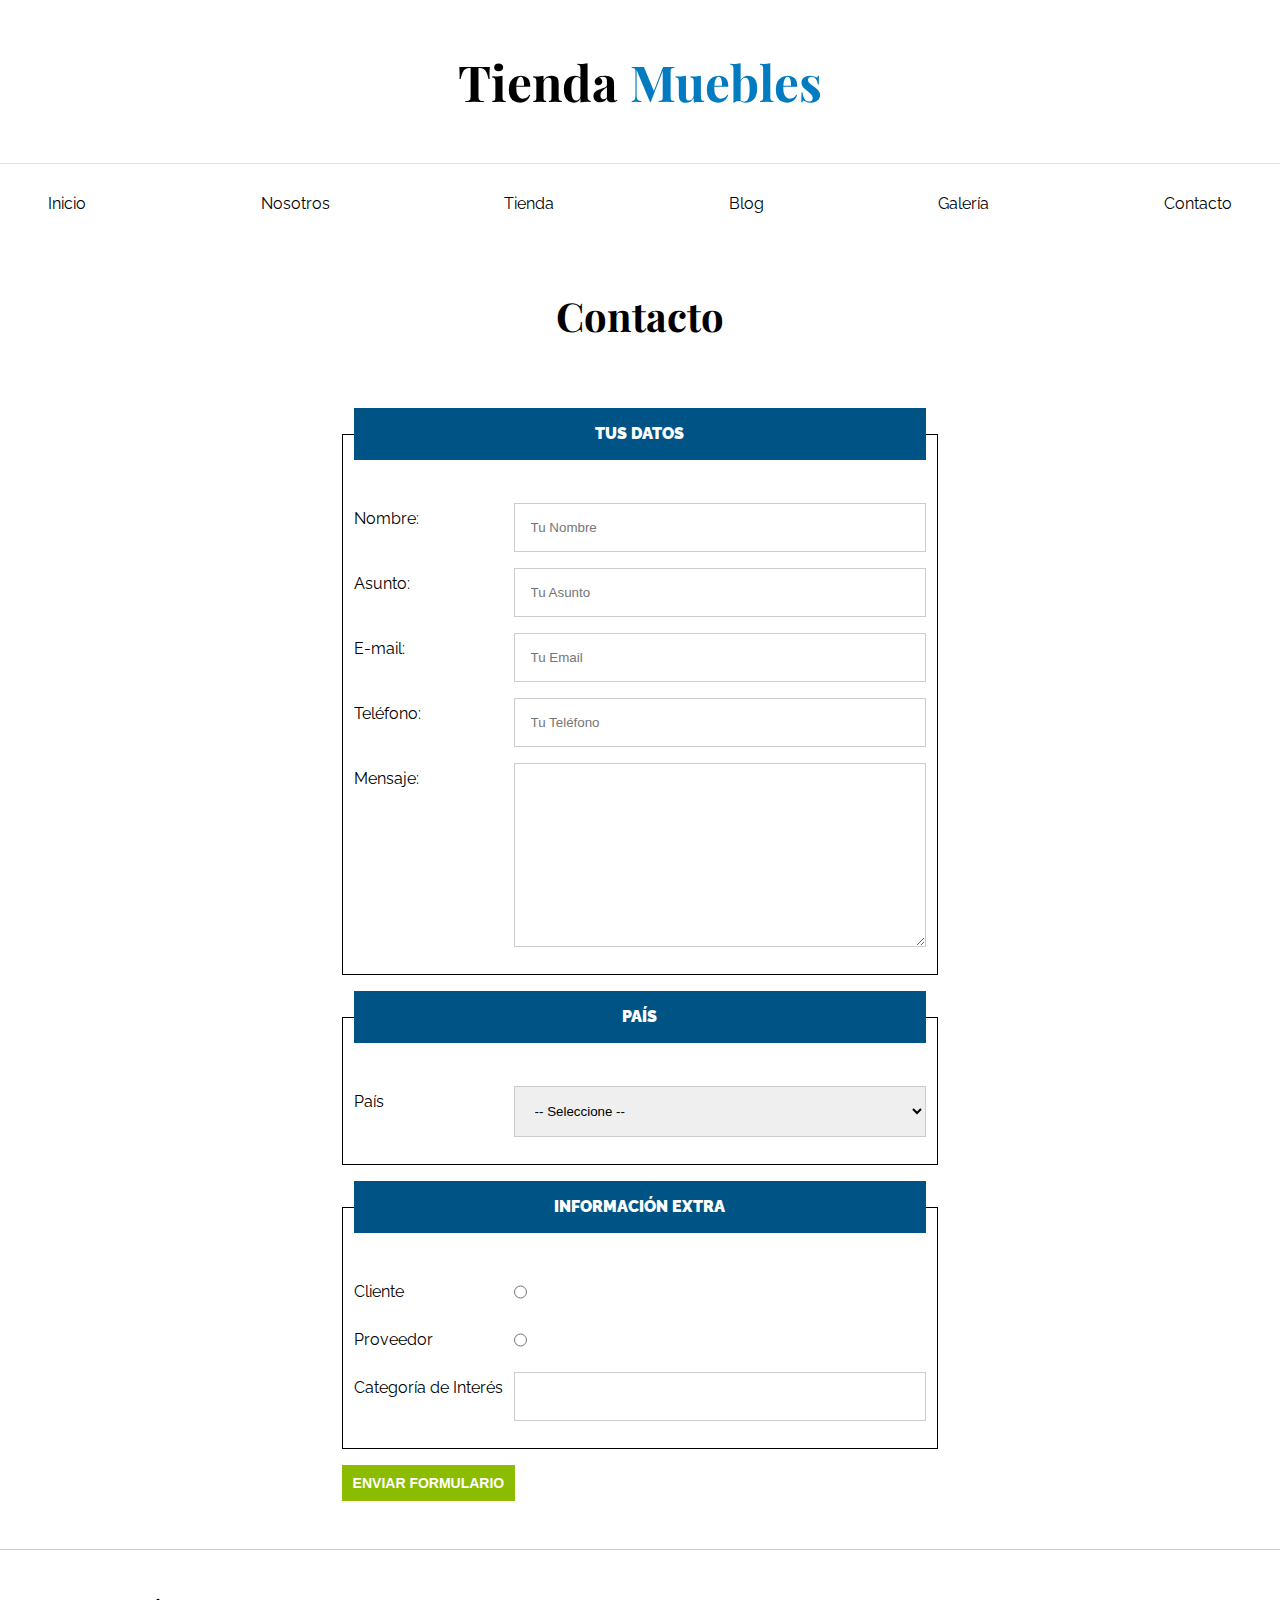
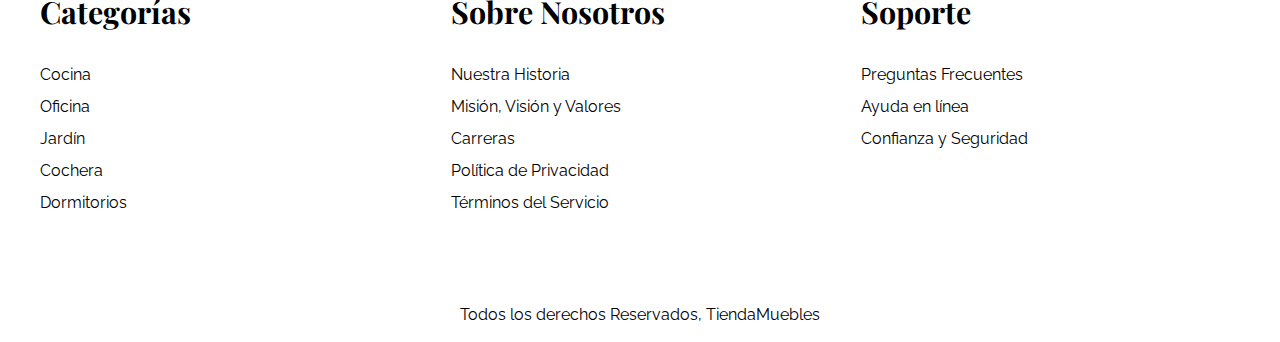
<file: 6contacto.html>
<!DOCTYPE html>
<html lang="en">
<head>
    <meta charset="UTF-8">
    <meta name="viewport" content="width=device-width, initial-scale=1.0">
    <link rel="stylesheet" href="style.css">
    <title>Contacto</title>
</head>
<body>
    <header>
        <h1 class="Titulo-principal">Tienda <span> Muebles </span></h1>
    </header>
    
    <div class="nav-contenedor">
        <nav class="nav-principal contenedor">
            <a href="index.html">Inicio</a>
            <a href="2nosotros.html">Nosotros</a>
            <a href='3tienda.html'>Tienda</a>
            <a href='4blog.html'>Blog</a>
            <a href='5galeria.html'>Galería</a>
            <a href='6contacto.html'>Contacto</a>
        </nav>
    </div>

    
    <main class="contenido-principal contenedor ">
        <h2 class="text-center">Contacto</h2>

        <form class="formulario">
            <fieldset>
                <legend>TUS DATOS</legend>
                
                <div class="campo">
                    <label for="nombre">Nombre: </label>
                    <input  id="nombre" type="text" placeholder="Tu Nombre" required>
                </div>

                <div class="campo">
                    <label for="asunto">Asunto:</label>
                    <input id="asunto" type="text" placeholder="Tu Asunto"  required>
                </div>

                <div class="campo">
                    <label for="email">E-mail:</label>
                    <input id="email" type="email" placeholder="Tu Email" >
                </div>

                <div class="campo">
                    <label for="tel">Teléfono:</label>
                    <input id="tel" type="tel" placeholder="Tu Teléfono" >
                </div>

                <div class="campo">
                    <label for="tel">Mensaje:</label>
                    <textarea rows="10" cols="20"></textarea>
                </div>

            </fieldset>

            <fieldset>
                <legend>PAÍS</legend> 
                
                <div class="campo">
                    <label for="pais">País</label>
                    <select id="pais">
                        <option value="">-- Seleccione -- </option>
                        <option value="MX">México</option>
                        <option value="PR">Perú</option>
                        <option value="CO">Colombia</option>
                        <option value="AR">Argentina</option>
                        <option value="ES">España</option>
                        <option value="CL">Chile</option>
                    </select>

                </div>

            </fieldset>

            <fieldset>
                <legend>INFORMACIÓN EXTRA</legend>
                
                <div class="campo">
                    <label for="cliente">Cliente</label>
                    <input id="cliente" type="radio" name="tipo" value="cliente">
                </div>

                <div class="campo">
                    <label for="proveedor">Proveedor</label>
                    <input id="proveedor" type="radio" name="tipo" value="proveedor">
                </div>

                <div class="campo">
                    <label for="categoria">Categoría de Interés</label>
                    <input list="categorias" name="categorias">
                    <datalist id="categorias">
                        <option value="Cocina">
                        <option value="Exterior">
                        <option value="Recamaras">
                        <option value="Oficina">
                        <option value="Televisión">
                    </datalist>
                </div>

            </fieldset>
            <button type="submit" class="btn5">ENVIAR FORMULARIO</button>
        </form>
        
    </main>




<footer class="footer one">
        <div class="grid-footer contenedor">
            <div>
                <h4>Categorías</h4>

                <nav class="footer-menu">
                    <a href="#">Cocina</a>
                    <a href="#">Oficina</a>
                    <a href="#">Jardín</a>
                    <a href="#">Cochera</a>
                    <a href="#">Dormitorios</a>
                </nav>
            </div>

            <div>
                <h4>Sobre Nosotros</h4>
                <nav class="footer-menu">
                    <a href="#">Nuestra Historia</a>
                    <a href="#">Misión, Visión y Valores</a>
                    <a href="#">Carreras</a>
                    <a href="#">Política de Privacidad</a>
                    <a href="#">Términos del Servicio</a>
                </nav>
            </div>

            <div>
                <h4>Soporte</h4>
                <nav class="footer-menu">
                    <a href="#">Preguntas Frecuentes</a>
                    <a href="#">Ayuda en línea</a>
                    <a href="#">Confianza y Seguridad</a>
                </nav>
            </div>

        </div>
        <div>
           <p class="copyright">Todos los derechos Reservados, TiendaMuebles</p> 
        </div>
    </footer>

</body>
</html>
</file>
<file: style.css>
@import url('https://fonts.googleapis.com/css2?family=Playfair+Display:ital,wght@0,400..900;1,400..900&family=Raleway:ital,wght@0,100..900;1,100..900&display=swap');

* {
  margin: 0;
  padding: 0;
  box-sizing: border-box;
}

body {
  background-color:#fff;
  font-family: 'Raleway', sans-serif;
  color: #000;
  line-height: 2;

}
 
/* Títulos */
h1, h2, h3, h4 {
  font-family: "Playfair Display", serif;

}

  h1 {
  font-size: 3.1rem;
  margin-bottom: 2rem;
}


h2 {
  font-size: 2.5rem;
}


h3 {
  font-size: 38px;

}

h4 {
  font-size: 1.9rem;
}

a {
  text-decoration: none;
  color: #000;
}

.btn , .btn2 ,.btn3 , .btn4 , .btn5 {
  background-color: #8cbc00; 
  color: #fff;                     
  padding: 17px 170px ;              
  border: none;
}

img {
  max-width: 100%;
  display: block;
}

.contenedor {
  max-width: 1200px;
  width: 100%;
  margin: 0 auto;
}

header {
  margin-top: 2rem;
  background-color: #fff;
  text-align: center;
}

.Titulo-principal span {
  color:  #037bc0;
}

/* Navegación */
.nav-contenedor {
  border-top: 1px solid #e1e1e1;
}

.nav-principal {
  display: flex;
  flex-direction: column;
  align-items: center;
  padding: 1rem 0;
}

.nav-principal a {
  margin: 0.5rem;
  color: #000;
}

.hero {
    position: relative;
    width: 100%;
    height: 34.7rem;
    overflow: hidden;
}

.hero-image {
    width: 100%;
    height: 100%;
    object-fit: cover;
    filter: brightness(70%);
}

/* Categorías */
.text-center {
    text-align: center;
    margin-bottom: 20px;
}

.listado-categorias {
    display: flex;
    flex-wrap: wrap;
    justify-content: space-between;
    gap: 20px;
}

.categorias {
  padding: 2.5rem 0;

}

.categoria {
  
    text-align: center;
    width: 32%;
    margin-bottom: 20px;
    margin-top: 1.5rem;
}

.categoria img {
    width: 100%;
    height: auto;
    display: block;
}

.categoria a {
    display: block;
    text-decoration: none;
    color: #000;
    font-size: 1.5rem;
    margin-top: 10px;
    margin-bottom: 1rem;
}

.categoria:hover {
    background-color: #037bc0; 
    border-bottom-right-radius: 5px;
}

.categoria:hover a {
    opacity: 1; 
    color: #fff; 
  }

/* Sobre Nosotros */

.sobre-nosotros{
 background-color: #037bc0; 
 color: #fff;
}

.sobre-nosotros-contenido {
  display: grid;
  grid-template-columns: 1fr 1fr;
  align-items: center;
}

.nosotros-texto{
    margin-left: 6.4rem;
}
.image-nosotros {
    width: 100%;
    height:547px;
    object-fit: cover;
}

.nosotros-texto h3 {
    font-size: 40px;
    margin-bottom: 25px;
}

.nosotros-texto p {
    font-size: 1rem;
    line-height: 1.9;
    max-width: 450px;
}

/* Productos */
.contenido-principal {
  padding-top: 2rem;
  margin-bottom: 1rem;
}

.producto:nth-child(1) {
  grid-column-start: 1;
  grid-column-end: 7;
  display: grid;
  grid-template-columns: 3fr 1fr;
}

.listado-productos {
  gap: 1rem;
  margin-top: 1.5rem;
  margin-bottom: 3rem;
  display: grid;
  grid-template-columns: repeat(6, 1fr);
}

.producto:nth-child(1) img {
  height: 440px;
  width: 100%;
}

.producto:nth-child(2) {
  grid-column-start: 1;
  grid-column-end: 4;
}

.producto:nth-child(2) img,
.producto:nth-child(3) img {
  height: 300px;
  width: 100%;
}

.producto:nth-child(4) img,
.producto:nth-child(5) img,
.producto:nth-child(6) img {
  height: 270px;
  width: 100%;
}

.producto:nth-child(3) {
  grid-column-start: 4;
  grid-column-end: 7;
}

.producto:nth-child(4) {
  grid-column-start: 1;
  grid-column-end: 3;
}

.producto:nth-child(5) {
  grid-column-start: 3;
  grid-column-end: 5;
}

.producto:nth-child(6) {
  grid-column-start: 5;
  grid-column-end: 7;
}

.producto {
  background-color: #037bc0;
}

.producto-texto {
  text-align: center;
  color: #fff;
  padding: 1.6rem;
}

.precio {
  font-size: 1.8rem;
  font-weight: 900;
}

/* Botón de envío */
.btn, .btn2, .btn3 {
  font-weight: 900;
  text-align: center;
  font-size: 15px;
  border: none;
  width: 100%;
}

.btn {
  padding: 17px 29px;
}

.btn2, .btn3 {
  padding: 17px;
}

/* Footer */
.footer {
  border-top: 1px solid #ccc;
}

.grid-footer {
  display: grid;
  grid-template-columns: repeat(auto-fit, minmax(20rem, 1fr));
  gap: 2rem;
  margin-bottom: 5rem;
}

.footer h4 {
  margin-top: 2rem;
  margin-bottom: 1rem;
}

.footer-menu {
font-size: 1rem;
}

.footer-menu a {
  display: block;
}

.copyright {
  text-align: center;
  font-size: 1rem;
  margin-bottom: 11px;
}

/* responsive */

@media (max-width: 768px){
   h1 {
    font-size: 2.5rem;
  }
  
  h2 {
    font-size: 2rem;
  }
}

@media (min-width: 768px) {
  
  .nav-principal {
    flex-direction: row;
    justify-content: space-between;
  }
}

@media (max-width: 768px) {
 .hero {
     height: 300px;
    }
}

@media (max-width: 768px) {
   .categoria {
        width: 100%;
    }

   .categoria a {
        font-size: 1.2rem;
    }
}

@media (max-width: 768px) {
  .sobre-nosotros-contenido{
      grid-template-columns: 1fr; 
      gap:3.5rem;
  }

  .image-nosotros{
      width: 100%;
      height: 364px;
  }

  .nosotros-texto {
      margin: 0 47px; 
      margin-bottom: 4.7rem;
  }

  .nosotros-texto h3 {
      font-size: 2rem;
   }

  .nosotros-texto p {
      font-size: 1rem;  
    }
}

@media (max-width: 768px) {
  .listado-productos {
    grid-template-columns: 1fr; 
  }

  .producto:nth-child(1) {
    grid-column-start: 1;
    grid-column-end: 2;
    grid-template-columns: 1fr; 
  }

  .producto:nth-child(1) img,
  .producto:nth-child(2) img,
  .producto:nth-child(3) img,
  .producto:nth-child(4) img,
  .producto:nth-child(5) img,
  .producto:nth-child(6) img {
    height: 338px; 
  }

  .producto:nth-child(2),
  .producto:nth-child(3),
  .producto:nth-child(4),
  .producto:nth-child(5),
  .producto:nth-child(6) {
    grid-column-start: 1;
    grid-column-end: 2;
  }
    .producto-texto h4 {
        font-size: 1.5rem;
    }

    .producto-texto .precio {
        font-size: 1.8rem;
    }

    .btn, .btn2, .btn3 {
        font-size: 13.5px;
    }
}

@media (max-width: 768px) {
   .footer {
    text-align: center;
  }

  .grid-footer{
    display:flex;
    flex-direction: column;
    justify-content: center;
  }
}

/* NOSOTROS02 */
.contenido-nosotros2 {
  display: grid;
  grid-template-columns: 1fr 2fr;
  grid-template-columns: repeat(auto-fit, minmax(20rem, 1fr));
  column-gap: 3rem;
  align-items: center;
}

.imagen2 {
  margin-top: 1rem;
  margin-bottom: 2rem;
  width: 100%;
  height: auto;
  display: block;
}

@media (max-width: 768px) {
   .informacion-nosotros2 {
        padding: 40px;
    }
}

/* BLOG */

.imagen {
width: 48rem;
margin-top: 1.5rem;
}

hr{
  border:  1px solid #e1e1e1;
}

.entrada {
  margin-bottom: 1rem;
}

.entrada h2 {
  text-align: center;
}

.contenido-blog {
  padding: 0 1rem 0rem ;
}

.entrada-meta p {
  font-weight: bold;
  margin-top: 2.5rem;
}


.entrada-meta span {
  color: #037bc0;
}

.entrada-blog {
  margin-top: 2rem;
  text-align: left;
}

.btn4 {
  padding: 13px 128px;              
  text-align: center;
  font-size: 13px;
  font-weight: 900;
  margin-top: 1rem;
  margin-bottom: 3rem;
}

aside {
  margin-left: 20px;
}

.lista{
  margin-left: 45px;
  margin-top: 2rem;
  margin-bottom: 3rem;
}

@media (min-width: 768px) {
  .contenedor-blog {
    display: grid;
    grid-template-columns: 2fr 1fr;
    column-gap: 4rem;
  }
    .entrada h2 {
    text-align: left;
  }

  .h2, .h4 {
    text-align: center;
  }
    .entrada-meta {
    display: flex;
    justify-content: space-between;
  }

  aside {
    margin-left: 0;
  }
}

/* GALERIA */

.galeria {
  list-style: none;
  display: grid;
  grid-template-columns: 1fr;
  gap: 15px;
  margin-top: 10px;
  margin-bottom: 3rem;

}

.galeria img {
  height: 26rem;
  width: 24rem;
  object-fit: cover;
  display: block;
}

@media (min-width: 768px) {
  .galeria {
     grid-template-columns: repeat(3, 1fr);    
  }
}

/* CONTACTO */

.formulario {
  max-width: 41.3rem;
  margin: 0 auto;
  padding: 2rem;
}

/* Fieldset y legend */
.formulario fieldset {
  border: 1px solid #000;
  margin-bottom: 1rem;
  padding: 11px;
}

.formulario legend {
  background-color:  #005485;
  width: 100%;
  text-align: center;
  color: #fff; 
  font-weight: 900;
  padding: 10px;
  margin-bottom: 2rem;
}

.btn5 {
  padding: 10px 11px;              
  text-align: center;
  font-size: 14px;
  font-weight: 900;
}

/* individuales */
.campo {
  display: flex;
  margin-bottom: 1rem;
}

.campo label {
  flex-basis: 10rem;
}

.campo input:not([type="radio"]),
.campo textarea,
.campo select,
.campo input[list] {
  flex: 1;
  border: 1px solid #ccc;
  padding: 1rem;
}

 @media (max-width: 768px) {
  .btn5 {
     width: 100%;  }
}
</file>
